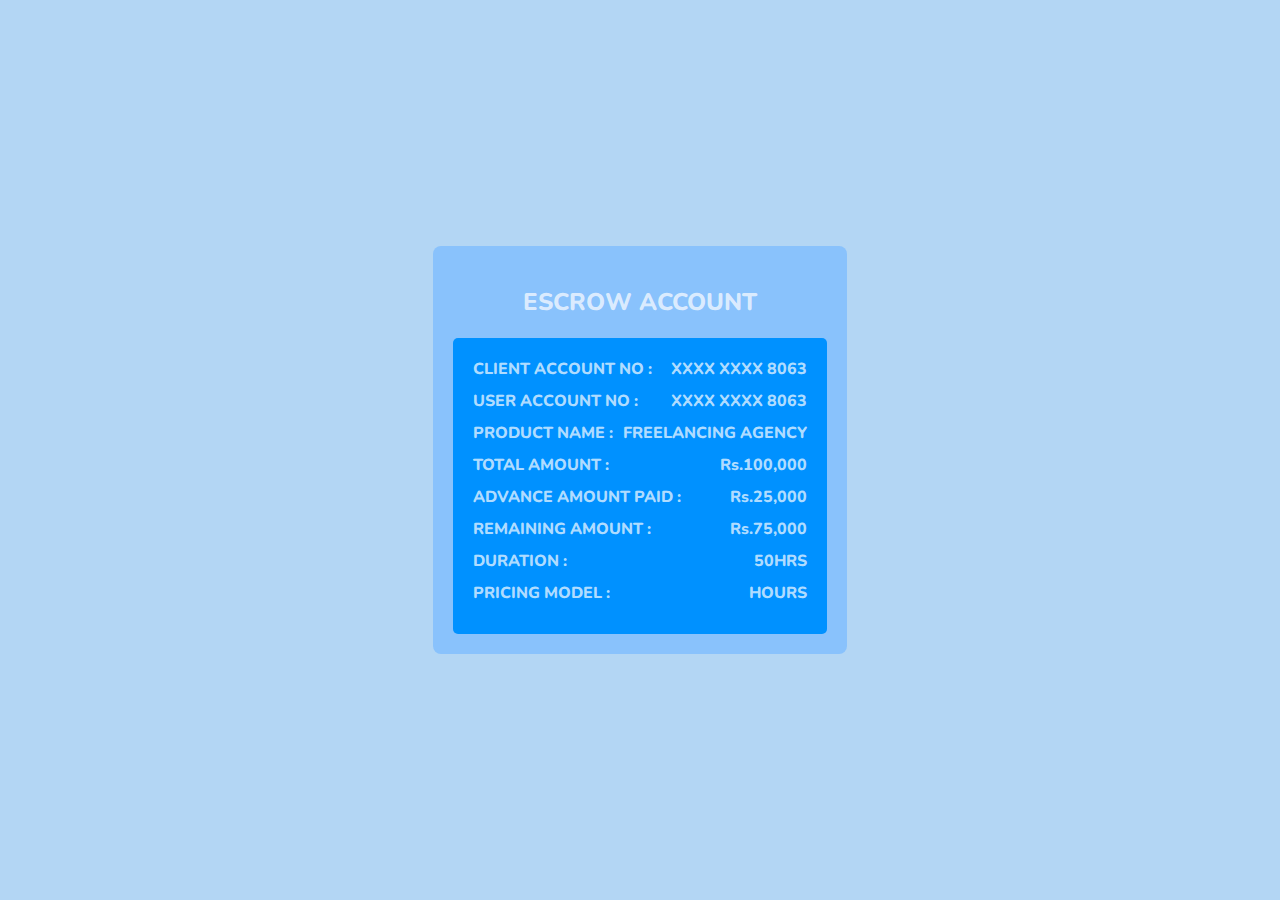
<file: escrowac.html>
<!DOCTYPE html>
<html lang="en">
<head>
    <meta charset="UTF-8">
    <meta name="viewport" content="width=device-width, initial-scale=1.0">
    <title>Escrow Account</title>
    <!-- <link rel="stylesheet" href="escrow.css"> -->
    <link rel="preconnect" href="https://fonts.googleapis.com">
    <link rel="preconnect" href="https://fonts.gstatic.com" crossorigin>
    <link href="https://fonts.googleapis.com/css2?family=Nunito:ital,wght@0,200..1000;1,200..1000&display=swap" rel="stylesheet">
    <!-- <link rel="stylesheet" href="mavoncss.css"> -->
    <link rel="stylesheet" href="https://cdnjs.cloudflare.com/ajax/libs/font-awesome/6.6.0/css/all.min.css" integrity="sha512-Kc323vGBEqzTmouAECnVceyQqyqdsSiqLQISBL29aUW4U/M7pSPA/gEUZQqv1cwx4OnYxTxve5UMg5GT6L4JJg==" crossorigin="anonymous" referrerpolicy="no-referrer" />

    <style>
        body {
    margin: 0;
    font-family: "Nunito", sans-serif;

    background-color: rgba(140, 193, 239, 0.664);
    color: #ffffff;
    display: flex;
    justify-content: center;
    align-items: center;
    height: 100vh;
}
.account-details {
    background-color: rgb(0, 145, 255);
    padding: 20px;
    border-radius: 5px;
    text-align: left;
}

.account-details p {
    margin: 10px 0;
    font-size: 16px;
    line-height: 1.5;
}
.escrow-account {
    background-color: rgb(137, 194, 252);
    color: #ffffffb5;
    padding: 20px;
    max-width: 400px;
    margin: auto;
    border-radius: 8px;
    text-align: left;
}

.escrow-account h2 {
    text-align: center;
    margin-bottom: 20px;
    font-size: 24px;
    font-weight: 800;
}

.account-details .detail {
    /* background-color: #3a152f; */
    display: flex;
    justify-content: space-between;
    margin-bottom: 10px;
}

.label {
    font-weight: 800;
}

.value {
    margin-left: 10px;
    text-align: right;
    font-weight: 800;
}
    </style>
</head>
<body>
    
        <div class="escrow-account">
            <h2>ESCROW ACCOUNT</h2>
            <div class="account-details">
                <div class="detail"><span class="label">CLIENT ACCOUNT NO :</span> <span class="value">XXXX XXXX 8063</span></div>
                <div class="detail"><span class="label">USER ACCOUNT NO :</span> <span class="value">XXXX XXXX 8063</span></div>
                <div class="detail"><span class="label">PRODUCT NAME :</span> <span class="value">FREELANCING AGENCY</span></div>
                <div class="detail"><span class="label">TOTAL AMOUNT :</span> <span class="value">Rs.100,000</span></div>
                <div class="detail"><span class="label">ADVANCE AMOUNT PAID :</span> <span class="value">Rs.25,000</span></div>
                <div class="detail"><span class="label">REMAINING AMOUNT :</span> <span class="value">Rs.75,000</span></div>
                <div class="detail"><span class="label">DURATION :</span> <span class="value">50HRS</span></div>
                <div class="detail"><span class="label">PRICING MODEL :</span> <span class="value">HOURS</span></div>
            </div>
        </div>
        
    </div>
</body>
</html>
</file>
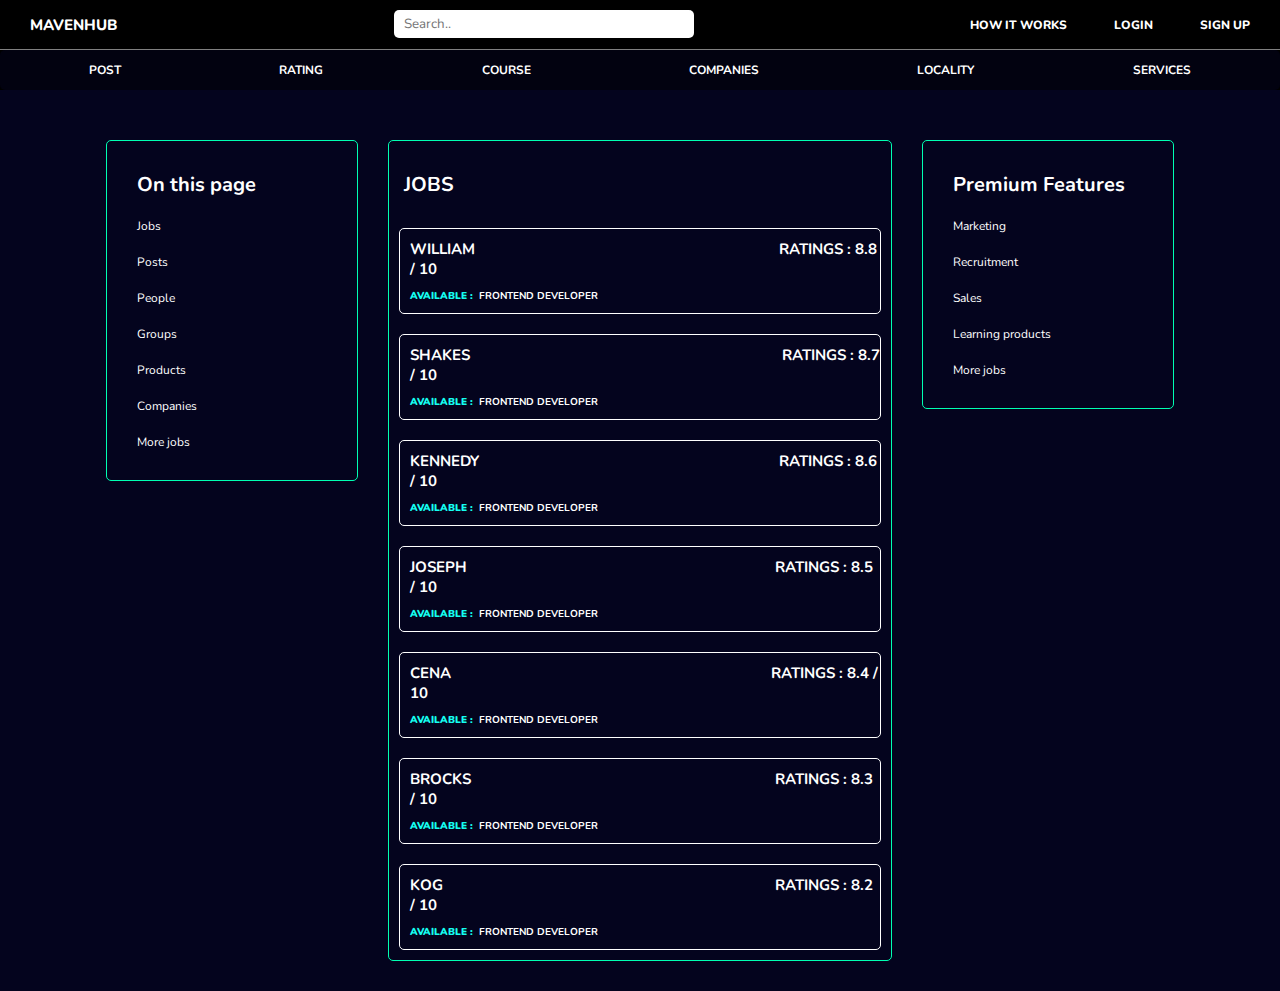
<file: frontendmavon.html>
<!DOCTYPE html>
<html lang="en">
<head>
    <meta charset="UTF-8">
    <meta name="viewport" content="width=device-width, initial-scale=1.0">
    <title>Frontend</title>
    <link rel="preconnect" href="https://fonts.googleapis.com">
    <link rel="preconnect" href="https://fonts.gstatic.com" crossorigin>
    <link href="https://fonts.googleapis.com/css2?family=Nunito:ital,wght@0,200..1000;1,200..1000&display=swap" rel="stylesheet">
    <link rel="stylesheet" href="mavoncss.css">
    <link rel="stylesheet" href="https://cdnjs.cloudflare.com/ajax/libs/font-awesome/6.6.0/css/all.min.css" integrity="sha512-Kc323vGBEqzTmouAECnVceyQqyqdsSiqLQISBL29aUW4U/M7pSPA/gEUZQqv1cwx4OnYxTxve5UMg5GT6L4JJg==" crossorigin="anonymous" referrerpolicy="no-referrer" />

</head>
<body>
     <!-- nav_bar_container start -->
     <div class="nav_bar_container common_container">
        <div class="web_name_container">MAVENHUB</div>
        <div class="search_bar_container">
            <!-- <div class="input_search_container"><input type="text" class="search_bar_home_container" placeholder="Search here..."></div>
            <div class="search_symbol_container"><div class="magnify_class_holder">
                <i class="fa-solid fa-magnifying-glass magnifying_glass"></i>
            </div></div> -->
            <div class="container">
                <input id="searchbar" 
                       onkeyup="search_animal()" 
                       type="text" name="search" 
                       placeholder="Search..">
        
                <ul id='list'>
                    <li class="animals"><a href="./frontendmavon.html" id="classid">Frontend</a></li>
                    <li class="animals"><a href="./frontendmavon.html" id="classid">Backend</a></li>
                    <li class="animals"><a href="./frontendmavon.html" id="classid">FullStack Developer</a></li>
        
                </ul>
            </div>
        
        </div>
        <div class="right_navbar_container">
            <div class="howitworks_container"><a href="" class="how_link">HOW IT WORKS</a></div>
            <div class="login_home_container"><a href="mavonlogin.html" class="how_link">LOGIN</a></div>
            <div class="signup_home_container"><a href="mavonsignup.html" class="how_link">SIGN UP</a></div>
        </div>
    </div>










<div class="top_front_container common_container">
    <div class="posts_container">POST</div>
    <div class="posts_container">RATING</div>
    <div class="posts_container">COURSE</div>
    <div class="posts_container">COMPANIES</div>
    <div class="posts_container">LOCALITY</div>
    <div class="posts_container">SERVICES</div>

</div>


    <div class="whole_front_container common_container">
        <div class="left_front_container">
            <h1 class="onttile_container">On this page</h1>
            <p class="down_onthispage_list">Jobs</p>
            <p class="down_onthispage_list">Posts</p>
            <p class="down_onthispage_list">People</p>
            <p class="down_onthispage_list">Groups</p>
            <p class="down_onthispage_list">Products</p>
            <p class="down_onthispage_list">Companies</p>
            <p class="down_onthispage_list">More jobs</p>
        </div>
        <div class="right_fron_container">
            <h1 class="velai_title_container">JOBS</h1>
            <div class="all_frontend_content_starts">
            <div class="frontend_box_container"><a href="freelanceportfolio.html">
                <div class="job_company_container">WILLIAM <span class="filter_based_on_ratings">RATINGS : 8.8 / 10</span></div>
                <div class="job_title_container"><span> Available : </span> &nbsp; FRONTEND DEVELOPER</div>

            </a>
            </div>

            <!-- <div class="hired_developers_list">
                <div class="dvlpr_name_container">JOHN MILTON <img src="./mdi_tick-decagram.png" alt="" class="ticksymbol"></div>
                <div class="role_frontend_container"><span>Role : </span>&nbsp;FRONTEND</div>
            </div>
            <div class="hired_developers_list">
                <div class="dvlpr_name_container">WORDSWORTH <img src="./mdi_tick-decagram.png" alt="" class="ticksymbol"></div>
                <div class="role_frontend_container"><span>Role : </span>&nbsp;FRONTEND</div>
            </div> -->

            <div class="frontend_box_container"><a href="freelanceportfolio.html">
                <div class="job_company_container">SHAKES &nbsp; <span class="filter_based_on_ratings">RATINGS : 8.7 / 10</span></div>
                <div class="job_title_container"><span> Available : </span> &nbsp; FRONTEND DEVELOPER</div>
            </a>
            </div>

            <div class="frontend_box_container"><a href="freelanceportfolio.html">
                <div class="job_company_container">KENNEDY<span class="filter_based_on_ratings">RATINGS : 8.6 / 10</span></div>
                <div class="job_title_container"><span> Available : </span> &nbsp; FRONTEND DEVELOPER</div></a>
            </div>
            <div class="frontend_box_container"><a href="freelanceportfolio.html">
                <div class="job_company_container">JOSEPH &nbsp;<span class="filter_based_on_ratings">RATINGS : 8.5 / 10</span></div>
                <div class="job_title_container"><span> Available : </span> &nbsp; FRONTEND DEVELOPER</div></a>
            </div>
            <div class="frontend_box_container"><a href="freelanceportfolio.html">
                <div class="job_company_container">CENA &nbsp; &nbsp;<span class="filter_based_on_ratings">&nbsp;RATINGS : 8.4 / 10</span></div>
                <div class="job_title_container"><span> Available : </span> &nbsp; FRONTEND DEVELOPER</div></a>
            </div>
            <div class="frontend_box_container"><a href="freelanceportfolio.html">
                <div class="job_company_container">BROCKS <span class="filter_based_on_ratings">RATINGS : 8.3 / 10</span></div>
                <div class="job_title_container"><span> Available : </span> &nbsp; FRONTEND DEVELOPER</div></a>
            </div>
            <div class="frontend_box_container"><a href="freelanceportfolio.html">
                <div class="job_company_container">KOG &nbsp; &nbsp;<span class="filter_based_on_ratings"> &nbsp; &nbsp;RATINGS : 8.2 / 10</span></div>
                <div class="job_title_container"><span> Available : </span> &nbsp; FRONTEND DEVELOPER</div></a>
            </div>
            </div>

            



        </div>
        <div class="left_front_container ex_container">
            <h1 class="onttile_container">Premium Features</h1>
            <p class="down_onthispage_list">Marketing</p>
            <p class="down_onthispage_list">Recruitment</p>
            <p class="down_onthispage_list">Sales</p>
            <p class="down_onthispage_list">Learning products</p>
            <p class="down_onthispage_list">More jobs</p>
        </div>
    </div>

<script src="mavon.js"></script>
</body>
</html>
</file>
<file: mavoncss.css>
*{
    margin: 0;
    padding: 0;
    box-sizing: border-box;
    font-family: "Nunito", sans-serif;
    /* font-optical-sizing: auto; */
 
}


:root{
    --colo-primary: #db4444;
    --colo-dark-1: #000000;
    --colo-dark-2: #7d8184;
    --colo-white-1: #ffffff;
    --colo-white-2: #f5f5f5;
    --color-container: #e3e6e6;
    --color-violet: #5A268F;

  }
  
  
html{
    font-size: 10px;
    /* 1rem = 10px  */
}
  
a{
    text-decoration: none;
    color: var(--colo-white-1);
}
li{
    list-style-type: none;
}
input{
    border: none;
    outline: none;
}
.common_container{
    max-width:144rem;
    margin: 0 auto;
    padding: 0 1rem;
    /* background-color: var(--colo-white-2); */
    /* background-color: #e3e6e6; */
    /* background-color:var(--color-container); */
}
body{
    background-color: #000000;
}

.main-container{
    /* max-width: 144rem; */
    /* border: 5px solid red; */
    height: 100vh;
    background-image: url(./bgdashboard\(1\).png);
    /* background-image: url(./web.gif); */
    background-position: center center;
    background-size: cover;
}


/* .bgdashboard{
    width: 100%;
    height: 100%;
    object-fit:cover;
    position:absolute;
    top:;
    text-align: center;
    z-index: -2;
} 
/* .main-container{
    width: 100%;
    height: 100vh;
    background-image: url(./bgdashboard\(1\).png);
    background-color: red;
    background-position: center center; 
    background-size: cover;
    background-attachment: fixed;
} */


.nav_bar_container{
    width: 100%;
    height: 5rem;
    display: flex;
    justify-content: space-between;
    align-items: center;
    background-color: transparent;
    /* background-color: var(--colo-dark-1); */
}

.web_name_container{
    font-size: 1.5rem;
    font-weight: 800;
    padding-left: 2rem;
    color: var(--colo-white-1);
}
.search_bar_container{
    /* display: flex; */
    width: 30rem;
    /* border: 0.1rem solid grey; */
    border-radius: 0.5rem;
    background-color: transparent;
    /* margin: 2rem 0; */
    /* border: 2px solid red; */

    

}
/* .input_search_container{

} */
/* .search_bar_home_container{
    padding: 0.5rem;
    border: none;
    outline: none;
    width: 25rem;
    border-top-left-radius: 0.5rem;
    border-bottom-left-radius: 0.5rem;


}
.search_symbol_container{
    display: flex;
    align-items: center;
    border: 2px solid;
    justify-content: center;
    border-left: 0.2rem solid gray;
    background-color: var(--colo-white-1);
} */
/* .magnify_class_holder{
    border: 2px solid;
    margin-left: 1.5rem; 
} */
/* .magnifying_glass{
    font-size: 1.5rem;
} */


/* searchbar start  */


.container {
    /* display: flex; */
    /* flex-direction: column; */
    /* align-items: center; */
    /* margin: 20px; */
    /* background-color: black; */
    /* border: 2px solid blue; */
    height: 3rem;
    /* width: 100%; */
    /* border: 0.1rem solid grey; */
    border-radius: 0.5rem;

}

#searchbar {
    /* margin-top: 0.5rem; */
    padding:5px 0 5px 10px;
    border-radius: 5px;
    width: 100%;
    box-sizing: border-box;
    background-color: white;
    /* border: 2px solid red; */
    color: black;
    /* height: 4rem; */

}

#list {
    list-style: none;
    padding: 0;
    margin-top: 2rem;
    display: none;
    /* border: 2px solid red; */
    /* background-color: rgb(124, 122, 122); */
    position: absolute;
    width: 30rem;

}


.animals {
    font-size: 1.2em;
    padding: 10px;
    /* color: ; */

    border: 0.1rem solid #ccc;
    border-radius: 0.5rem;
    animation: fadeIn 0.5s ease-in-out;
    /* background-color: black; */
    background-color: rgb(4, 4, 30);
    /* color: white; */
    margin: 1rem 0;
}
.animals > a{
    /* color: rgb(0, 0, 0); */
    /* font-weight: bold; */
    color: white;
    font-weight: bold;
    /* border: 2px solid red; */
    /* width: 100%; */
    padding: 1rem 8.5rem 1rem 1rem;
}

.animals:last-child {
    /* border-bottom: none; */
}
.animals:hover{
    box-shadow: 0px 0px 15px 0px #5A268F;
}

@keyframes fadeIn {
    from {
        opacity: 0;
        transform: translateY(-10px);
    }

    to {
        opacity: 1;
        transform: translateY(0);
    }
}















.right_navbar_container{
    display: flex;
    justify-content: space-between;
    width: 30rem;
    padding-right: 2rem;

}
.howitworks_container{
    font-size: 1.2rem;
    font-weight: 800;
    
}
.login_home_container{
    font-size: 1.2rem;
    font-weight: 800;
}
.signup_home_container{
    font-size: 1.2rem;
    font-weight: 800;
}
.how_link:hover{
    color: #00FFB2;
}

.new_to_letstaken_on_container{
    width: 100%;
    height: 35rem;
    /* border: 2px solid white; */
    color: var(--colo-white-1);
    display: grid;
    justify-content: center;
    align-content: space-around;

}
.new_container_holder{
    /* border: 2px solid white; */
    display: flex;
    justify-content: center;
}

.new_container{
    border: 0.1rem solid gray;
    width: fit-content;
    display: flex;
    align-items: center;
    justify-content: center;
    border-radius: 0.5rem;
    padding: 0.5rem 2rem;
}
.new_small_box_container{
    font-size: 1rem;
    font-weight: 800;
    background-color: var(--color-violet);
    padding: 0.3rem 0.5rem;
    border-radius: 0.5rem;

}
.wejustexplore_container{
    padding-left: 1rem;
    color: var(--color-violet);
    font-size: 1.2rem;
}
.raise_container{
    /* border: 2px solid white; */
    text-align: center;
    font-size: 3.5rem;
    font-weight: 700;
}
.outplatform_container{
    /* border: 2px solid white; */
    text-align: center;
    font-size: 1.5rem;
    font-weight: bold;

}
.letstakenon_container_holder{
    /* border:  solid white; */
    text-align: center;
    display: flex;
    justify-content: center;
    border-radius: 0.5rem;
}
.letstakenon_container{
    width: fit-content;
    border: 0.1rem solid gray;
    padding: 0.5rem 0.8rem;
    font-size: 1.2rem;
    font-weight: bold;
    background-color: var(--color-violet) !important;

    border-radius: 0.5rem;
}
.letstakenon_container:hover{
    box-shadow: 0px 0px 25px 0px #5A268F;

}
.dash_let_change_color{
    background-color:#5A268F;
}
.siteoverview_container{
    margin-top: 20rem;
    height: 95vh; 
}
.site_over_img_holder{
    width: 100%;
    height: 100%;
    object-fit: contain;
}

.siteoverview_container{
    background-color: var(--colo-dark-1);
}



.client_to_developer_container{
    /* border: 2px solid white; */
    height: 6rem;
    display: flex;
    justify-content: center;
    margin-top: 15rem;
}
.client_container{
    border: 0.1rem solid white; 
    width: fit-content;
    height: fit-content;
    font-size: 1.5rem;
    font-weight: 800;
    margin: 1rem ;
    padding: 0.7rem;
    border-radius: 0.5rem;
    background-color:#5A268F;
}
.client_container:hover{
    box-shadow: 0px 0px 25px 0px #5A268F;
}
.developer_container{
    border: 0.1rem solid white;
    width: fit-content;
    height: fit-content;
    font-size: 1.5rem;
    font-weight: 800;
    margin: 1rem  0 0 10rem;
    padding: 0.7rem;
    border-radius: 0.5rem;
    background-color:#5A268F;

}
.developer_container:hover{
    box-shadow: 0px 0px 25px 0px #5A268F;
}

#chat_bot_input_to_chatbox_container{
    border: 0.1rem solid gray;
    height: 65rem;
    width: 35rem;
    position: absolute;
    top: 5rem;
    right: 0.1rem;
    background-color: black;
    display: none;  
}
/* #empty_chat_bot{
    padding: 1rem 2rem;
    border: 2px solid red;
} */
.chat_title_bot_container{
    color: white;
    font-size: 1.5rem;
    font-weight: bold;
    padding: 1rem;
    display: flex;
    justify-content: space-between;
    border-bottom: 0.1rem solid white;
    background-color: #5A268F;

}
#cancel_chatbot{
    color: white;
    padding-right: 1rem;
}
#cancel_chatbot:hover{
    cursor: pointer;
}
#chat-box{
    /* border: 0.1rem solid blue; */
    height: 85%;
    color: white;
    font-size: 1.2rem;
    overflow-y: scroll;
}
::-webkit-scrollbar{
 display: none;   
}
.in_to_btn_chatbot_container{
    display: flex; 
    justify-content: spac; 
    padding: 0.5rem;
    height:4rem;
    width: 100%;
}
#user-input{
    /* height: 100% */
    width: 90%;
    height: 4rem;
    background-color: transparent;
    border: 0.1rem solid grey;
    color: white;
    border-radius: 0.5rem;
    padding-left: 1rem;
}
#send-btn{
    color: white;
    background-color: #5A268F;
    padding: 1rem 3rem;
    margin-left: 1rem;
    height: 4rem;
    border-radius: 0.5rem;
    border: none;
}
#send-btn:hover{
    cursor: pointer;
}
.message {
    margin: 5px 0;
    padding-top: 10px;
    border-radius: 8px;
    max-width: 80%;
    color: #e0e0e0;
    display: flex;
}

.user-message {
    background-color: #333;
    align-self: flex-end;
    text-align: right;
    margin-left: auto;
    border: 0.1rem solid #00A3FF;
    padding: 1rem 0 0 0;
    margin: 2rem 0 2rem 5rem;
}

.bot-message {
    background-color: #444;
    border: 0.1rem solid #00A3FF;
    padding: 1rem 0 ;
    margin: 1rem 0 1rem 1rem;


}

.message-symbol {
    font-size: 24px;
    margin-right: 10px;
    /* border: 0.1rem solid white; */
}

.message-text {
    font-size: 1.2rem;
    /* border: 0.1rem solid white; */

}







#chat_open_container{
    color: white;
    font-weight: bold;
    font-size: 1.5rem;
    position: absolute;
    top: 7rem;
    right: 3rem;
    /* border: 0.1rem solid red; */
    /* padding: 0rem 0.5rem; */
}
.bot_symbol{
    font-size: 3rem;
}
.bot_symbol:hover{
    color: #00FFB2;

}
#chat_open_container:hover{
    cursor: pointer;
}








/* footer */
.foot{
    width: 100%;
    display: grid;
    margin-top: 2rem;
    padding: 2rem;
    color: var(--colo-white-1);
    /* background-color: var(--colo-dark-1); */
    border: 2px solid transparent;
    /* padding-bottom: 5rem; */
  }
  .foot_holder1{
    display: flex;
    justify-content: space-between;
    
  }
  .foot_title{
    font-size: 2rem;
    font-weight: 600;
    padding-bottom: 2rem;
    padding-top: 2rem;
  
  }
  .foot_about{
    width: 20rem;
    font-size: 1.5rem;
  }
  .contain2_title{
    font-size: 1.8rem;
    font-weight: 600;
    padding-top: 2rem;
  }
  .value1_foot{
    font-size: 1.5rem;
    padding-top: 1rem;
  }
  .value2_foot{
    font-size: 1.5rem;
    padding-top: 1rem;
  }
  .value3_foot{
    font-size: 1.5rem;
    padding-top: 1rem;
  }
  .value4_foot{
    font-size: 1.5rem;
    padding-top: 1rem;
  }
  .foot_holder2{
    display: flex;
    justify-content: center;
    font-size: 1.5rem;
    font-weight: 600;
    padding-top: 3rem;
  }

    
  
  








/* post project support start  */

.mainn-container{
    background-image: url(./postbg\(3\).png );
    height: 100vh;
    background-position: center center;
    background-size: cover;
    background-color: black;
}
.nav_bar_container{
    border-bottom: 0.1rem solid gray;
}
.letstakenon_container{
    background-color: transparent;
}
.letstakenon_container_holder{
    scroll-behavior: smooth;
}
.let_change_color{
    background-color: transparent;
}
.contactus_box_container{
    /* border: 2px solid white; */
    height: 12rem;
    display: flex;
    justify-content: center;
    align-content: center;
    margin-top: 5rem;
}
.contactus_holder{
    /* border: 0.1rem solid gray; */
    border-radius: 0.5rem;
    height: 100%;
    width: 80%;
    padding: 2rem 0;
    display: flex;
    justify-content: space-around;

}
.email_contact_container{
    width: 20rem;
    border: 0.1rem solid gray;
    border-radius: 0.5rem;
    box-shadow: 0px 0px 15px 0px #00B9C4;
}
.email_contact_title_container{
    font-size: 1.5rem;
    color: white;
    font-weight: bold;
    padding:1.5rem 0 0 1.5rem;
}
.email_contact_value_container{
    font-size: 1.2rem;
    color: var(--colo-white-1);
    padding: 1.5rem;
    
}
.form_title_container{
    margin: 5rem 0rem;
}
.form_title_holder{
    color: var(--colo-white-1);
    margin: 10rem 0 2rem 10rem;
    font-size: 3rem;


}

.form_to_submit_container{
    /* border: 2px solid white; */
}
.input_form_container{
    margin: 5rem 10rem;
    padding: 1.5rem;
    width: 60rem;
    /* height: 10rem; */
    border: 0.1rem solid grey;
    border-radius: 0.5rem;
}
.input_of_form{
    padding: 0.6rem 1rem;
    background-color: transparent;
    border-bottom: 0.1rem solid gray;
    width: 100%;
    color: white;
}
.input_form_textarea_container{
    margin: 0rem 10rem;
    padding: 1.5rem;
}
.message_title{
    color: gray;
    font-size: 1.4rem;

}
.message_box{
    height:15rem;
    width: 100%;
    margin-top: 1rem;
    background-color: transparent;
    border:0.1rem solid grey ;
    border-radius: 0.5rem;
}
.textarea_holder{
    margin-top: 1rem;
    border:0.1rem solid grey ;
    border-radius: 0.5rem;
}
.message_textarea{
    border:none;
    outline: none;
    background-color: transparent;
    color: white;
    width: 100%;

}
#submit_form_button{
    margin: 2rem 11rem;
    padding: 0.5rem 2rem;
    background-color: #0038FF;
    border: none;
    color: white;
    font-weight: bold;
    border-radius: 0.5rem;
}
#submit_form_button:hover{
    cursor: pointer;
}
.last_navbar_container{
    display: flex;
    justify-content: center;
    margin-top: 5rem;
    border: 0.1rem solid gray;
    padding: 3rem;
    border-top-left-radius: 0.5rem;
    border-top-right-radius: 0.5rem;
    border-bottom: black;
}
.designedby_container{
    font-size: 2rem;
    color: white;
    font-weight: bold;
}


#connect_popup_container_for_postsupport{
    border: 0.1rem solid white;
    /* background-color: #0E9E95; */
    border-radius: 0.5rem;
    padding: 1rem;
    display: none;
    width: fit-content;
    position: absolute;
    top: 8rem;
    right: 3rem;
    animation: slide 2s linear 1;
    animation-fill-mode: forwards;
    /* margin-right: -30rem; */
    animation-play-state: paused;

    /* opacity: 0; */
}
@keyframes slide {
    from{
        margin-right: -30rem;
        /* opacity: 0; */
        
    }
    50%{
        margin-right: 0rem;
        opacity: 1;

    }
    80%{
        opacity: 1;
    }
    to{
        /* margin-right: -30rem; */
        opacity: 0;
    }
}
.pop_up_connect_holder{
    display: flex;
    align-items: center;


}
.pop_title{
    font-size: 1.2rem;
    font-weight: bold;
    color: white;
}
.pop_tick_img >img{
    width: 2.5rem;
    padding-left: 1rem;
}















/* frontend start   */

.nav_bar_container{
    border-bottom: 0.1rem solid grey;
    /* background-color: rgb(7, 7, 51); */
    /* background-color: rgb(10, 10, 42); */
    /* background-color: black; */

}

.whole_front_container{
    /* height: 80rem; */
    /* border: 2px solid white; */
    display: flex;
    /* grid-template-columns: 50% 50%; */
    justify-content: center;
    background-color:rgb(219, 233, 241);
    padding-top: 5rem;
    padding-bottom: 3rem;
    /* background: radial-gradient(circle at 10% 20%, rgb(0, 0, 0) 0%, rgb(64, 64, 64) 90.2%); */
    /* background: rgb(16, 16, 16); */
    /* background: linear-gradient(0deg, rgba(1,1,9,1) 25%, rgba(70,6,73,1) 50%, rgba(11,12,13,1) 75%, rgba(0,2,3,1) 100%); */
    background-color: rgb(4, 4, 30);
}

.top_front_container{
    /* border: 0.1rem solid white; */
    height: 4rem;
    border-radius: 0.5rem;
    display: flex;
    justify-content: space-around;
    align-items: center;
    /* border: 0.1rem solid grey; */
    /* box-shadow: 0px 0px 10px 2.5px rgba(45,255,196,0.56); */
    /* margin-top: 2rem; */
    /* background-color: rgb(16, 16, 16); */
    /* background-color: rgb(10, 10, 42); */
    background-color: rgb(2, 2, 16);


    
}
.posts_container{
    color: white;
    font-size: 1.2rem;
    font-weight: bold;

    padding: 0.5rem;
    border-radius: 0.5rem;
    /* box-shadow: 0px 0px 10px 2.5px rgba(45,255,196,0.56); */

}
.posts_container:hover{
    /* border-bottom: 0.1rem solid white; */
    color: #00FFB2;
    cursor: pointer;
}
.left_front_container{
    width: 20%;
    height: fit-content;
    border: 0.1rem solid #00FFB2;
    /* box-shadow: 0px 0px 5px 0px #00FFB2; */
    color: white;
    padding: 3rem;
    border-radius: 0.5rem;
    /* box-shadow: 0px 0px 10px 0.5px rgba(45,255,196,0.56); */
    /* rgba(45,255,196,0.56) */
}
.down_onthispage_list{
    font-size: 1.2rem;
    padding-top: 2rem;
}
.right_fron_container{
    width: 40%;
    /* height: 100%; */
    border: 0.1rem solid #00FFB2;
    /* box-shadow: 0px 0px 5px 0px #00FFB2; */
    /* color: white; */
    border-radius: 0.5rem;
    /* box-shadow: 0px 0px 42px 0px rgba(45,255,196,0.56); */
    margin-left: 3rem;
    transition: 3s;

}
.velai_title_container{
    margin: 3rem 0 3rem 1.5rem;
    color: white;

}
.all_frontend_content_starts{
    transition: 2s;
}
.frontend_box_container{
    /* height: 4rem; */
    border: 0.1rem solid white;
    margin: 1rem;
    border-radius: 0.5rem;
    margin-top: 2rem;
    position: relative;
    transition: transform 2s ease-in-out;

}

.frontend_box_container:hover{
    animation: transitionss 1s linear ;
    animation-duration: 2s;
    /* transition: 1s linear; */
    animation-fill-mode: forwards;
    cursor: pointer;

}

@keyframes transitionss{
    from{
        transform: translateY(0);
    }
    to{
        transform: translateY(-10px);

    }
}

.job_title_container{
    /* font-size: 1.5rem; */
    font-weight: bold; 
    text-transform: uppercase;
    padding: 1rem;

    display: flex;
    color: white;
}
.job_title_container > span{
    /* color: #00FFB2; */
    /* color: rgb(43, 0, 255); */
    color: #15FFF1;
    font-weight: 900;
}
.job_tick_image{

}

.job_company_container{
    font-size: 1.5rem;
    padding-left: 1rem;
    padding-top: 1rem;
    font-weight: bold;
    color: white;
}
.filter_based_on_ratings{
    padding-left:30rem;
    /* padding-right: rem; */
}
.hired_developers_list{
    border: 0.1rem solid grey;
    border-radius: 0.5rem;
    margin: 2rem 1rem 3rem 5.5rem;
}
.dvlpr_name_container{
    font-size: 1.3rem;
    font-weight: bold;
    padding: 0.5rem 0 0 1rem;
    /* border: 2px solid red; */
    display: flex;
}
.role_frontend_container{
    font-weight: bold;
    padding: 1rem 0 1rem 1rem;

}
.role_frontend_container > span{
    color: #00FFB2;

}
.ticksymbol{
    width: 2rem;
    margin-left: 0.5rem;
    /* border: 2px solid red; */
}

.ex_container{
    margin-left: 3rem;
}





/* newstatus html css start  */

.new_to_letstaken_on_container2{
    /* border: 2px solid red; */
    width: 100%;
    height: 35rem;
    /* border: 2px solid white; */
    color: var(--colo-white-1);
    /* display: grid;
    justify-content: center;
    align-content: space-around; */
    display: flex;
    justify-content: space-around;
    
}


.new_center_container{
    display: flex;
    flex-direction: column;
    padding-top: 4rem;
}

.new_left_container{
    /* border: 2px solid blue; */
    width: 5rem;
    background-color: #0E9E95;
    filter: blur(70px);
}

.letstakenon_container{
    background-color: transparent;

}

.new_container_holder{
    /* border: 2px solid white; */
    margin-top: 2rem;
}
.raise_container{
    /* border: 2px solid white; */
    margin-top: 4rem;
    font-size: 2rem;
    padding: 0 20rem 0 20rem;

}
.outplatform_container{
    /* border: 2px solid white; */
    margin-top: 4rem;


}
.letstakenon_container_holder{
    /* border: 2px solid white; */
    margin-top: 4rem;


}

.new_right_container{
    /* border: 2px solid blue; */
    width: 5rem;
    background-color: #0E9E95;
    filter: blur(70px);


}

/* status_update_container start  */
.ex_title_to_blur_container{
    position: relative;
    height: 70rem;
    width: 100%;
    /* border: 2px solid blue; */
}
.status_update_container{
    height: 100%;
    width: 100%;
    /* border: 2px solid red; */
    /* background-color: #0E9E95; */
    /* filter: blur(500px); */
    /* margin-top: 15rem; */
    position: absolute;
    padding: 3rem;
}
.status_title_container{
    color: white;
    font-size: 1.5rem;
    font-weight: 800;
    display: flex;
    justify-content: space-between;
    /* border: 2px solid red; */
}
#create_new_week_container{
    /* border: 0.1rem solid white; */
    padding:0.5rem 1.5rem;
    border-radius: 0.5rem;
    background-color: #0E9E95;
}

#create_new_week_container:hover{
    cursor: pointer;
}

.week1_container{
    font-size: 1.5rem;
    color: white;
    font-weight: 800;
    margin-top: 2rem;
}

.status_blur_container{
    height: 100%;
    width: 100%;

    /* border: 20px solid violet; */
    background-color: #0E9E95;
    filter: blur(500px);
    z-index: -3;
    /* margin-top: 15rem; */
    position:absolute;
}


#img_to_fullfill_container{
    border:0.1rem solid grey;
    border-radius: 0.5rem;
    height: 85%;
    margin-top: 3rem;
    display: grid;
    grid-template-columns: 65% 35%;
    padding: 1rem;

}


.img_container_status{
    border: 0.1rem solid gray;
    border-radius: 0.5rem;
    height: 48rem;
    margin: 2.25rem;
}
.mainpageforstatusupdate{
    width: 100%;
    height: 100%;
    object-fit: cover;
    border-radius: 0.5rem;
}







.perfom_to_fullfill_container{
    /* border: 2px solid red; */
    display: grid;
    grid-template-rows: 42% 58%;
}

.performance_test_container{
    border: 0.1rem solid gray;
    border-radius: 0.5rem;
    background-color: black;
    margin: 0.75rem;
}
.perform_title_holder{
    font-size: 1.5rem;
    color: white;
    font-weight: 800;
    padding: 1.5rem 0 0 1.5rem;
}

.progressbar_holder{
    /* border: 2px solid red; */
    height: 85%;
    display: flex;
}

#overall_perform_container{
    /* border: 2px solid white; */
}
.op_title_container{
    color: white;
    font-size: 1.2rem;
    font-weight: 800;
    padding: 1rem 0 1rem 1.5rem;
}
#circle_progress_overall_container{
    width: 10rem;
    height: 10rem;
    border-radius: 10rem;
    
    border: 1.5rem solid #808080;
    /* background-color: ; */
    border-top: 1.5rem solid #00B9C4;
    display: flex;
    align-items: center;
    justify-content: center;
    margin:0.5rem 2rem;
    transform: rotate(45deg);
}
.percent{
    font-weight: 800;
    color: white;
    transform: rotate(-45deg);

}


#week1_container{
    /* border: 2px solid white; */
}
#circle_progress_overall_container_week1{
    width: 10rem;
    height: 10rem;
    border-radius: 10rem;
    
    border: 1.5rem solid #808080;
    /* background-color: ; */
    display: flex;
    align-items: center;
    justify-content: center;
    margin:0.5rem 2rem;
    transform: rotate(45deg);
    transition: border 1.5s linear;
}
#circle_progress_overall_container_week1 > div{
    transform: rotate(-45deg);
    font-weight: 800;
    color: white;
}

#week2_container{
    /* border: 2px solid white; */
}

#circle_progress_overall_container_week2{
    width: 10rem;
    height: 10rem;
    border-radius: 10rem;
    
    border: 1.5rem solid #808080;
    /* background-color: ; */
    display: flex;
    align-items: center;
    justify-content: center;
    margin:0.5rem 2rem;
    transform: rotate(45deg);
    border-top: 1.5rem solid #00B9C4;

}



.fullfillment_container{
    border: 0.1rem solid grey;
    margin: 0.75rem;
    background-color: black;
    border-radius: 0.5rem;

}

.fullfill_title_holder{
    font-size: 1.5rem;
    color: white;
    font-weight: 800;
    padding: 1rem 0 0.5rem 1.5rem;
}
#navbar_fullfill_container11{
    border: 0.1rem solid grey;
    border-radius: 0.5rem;
    height: 5rem;
    margin: 0.5rem 2rem; 
    display: flex;
    justify-content: space-between;   
    align-items: center;
    padding: 0 1.5rem;
}
.content_fullfill_container{
    font-size: 1.2rem;
    color: white;
    font-weight: 800;
}

#tick_img_holder{
    height: 2.5rem;
    display: none;
}
#tick_img_holder > img{
    width: 100%;
    height: 100%;
    object-fit: cover;
}
#navbar_fullfill_container11:hover{
    cursor: pointer;
}

/* nav fullfill 2 & 3 */
#navbar_fullfill_container2{
    border: 0.1rem solid grey;
    border-radius: 0.5rem;
    height: 5rem;
    margin: 0.5rem 2rem; 
    display: flex;
    justify-content: space-between;   
    align-items: center;
    padding: 0 1.5rem;
}
#tick_img_holder2{
    height: 2.5rem;
    display: none;

}
#tick_img_holder2 > img{
    width: 100%;
    height: 100%;
    object-fit: cover;
}
#navbar_fullfill_container2:hover{
    cursor: pointer;
}

#navbar_fullfill_container3{
    border: 0.1rem solid grey;
    border-radius: 0.5rem;
    height: 5rem;
    margin: 0.5rem 2rem; 
    display: flex;
    justify-content: space-between;   
    align-items: center;
    padding: 0 1.5rem;
}
#tick_img_holder3{
    height: 2.5rem;
    display: none;

}
#tick_img_holder3 > img{
    width: 100%;
    height: 100%;
    object-fit: cover;
}
#navbar_fullfill_container3:hover{
    cursor: pointer;
}
#navbar_fullfill_container4{
    border: 0.1rem solid grey;
    border-radius: 0.5rem;
    height: 5rem;
    margin: 0.5rem 2rem; 
    display: flex;
    justify-content: space-between;   
    align-items: center;
    padding: 0 1.5rem;
}
#tick_img_holder4{
    height: 2.5rem;
    display: none;

}
#tick_img_holder4 > img{
    width: 100%;
    height: 100%;
    object-fit: cover;
}
#navbar_fullfill_container4:hover{
    cursor: pointer;
}

/* second status update start container  */

#status_update_holderre2{
    display: none;
}

#img_to_fullfill_container2{
    border:0.1rem solid grey;
    border-radius: 0.5rem;
    height: 85%;
    margin-top: 3rem;
    display: grid;
    grid-template-columns: 65% 35%;
    padding: 1rem;

}


.status_update_container2{
    height: 100%;
    width: 100%;
    /* border: 2px solid red; */
    /* background-color: #0E9E95; */
    /* filter: blur(500px); */
    /* margin-top: 15rem; */
    position: absolute;
    padding: 3rem;
}

/* #circle_progress_overall_container_week12 start  */
#circle_progress_overall_container_week12{
    width: 10rem;
    height: 10rem;
    border-radius: 10rem;
    
    border: 1.5rem solid #808080;
    /* background-color: ; */
    display: flex;
    align-items: center;
    justify-content: center;
    margin:0.5rem 2rem;
    transform: rotate(45deg);
    transition: border 1.5s linear;
}
#circle_progress_overall_container_week12 > div{
    transform: rotate(-45deg);
    font-weight: 800;
    color: white;
}

#perecnt12{
    font-weight: 800;
    color: white;
    transform: rotate(-45deg);
}
#percent13{
    font-weight: 800;
    color: white;
    transform: rotate(-45deg);
    /* border: 3px solid red; */
}

#circle_progress_overall_container13{
    width: 10rem;
    height: 10rem;
    border-radius: 10rem;
    
    border: 1.5rem solid #808080;
    /* background-color: ; */
    border-top: 1.5rem solid #00B9C4;
    display: flex;
    align-items: center;
    justify-content: center;
    margin:0.5rem 2rem;
    transform: rotate(45deg);
    transition: border 1.5s linear;

}


#navbar_fullfill_container21{
    border: 0.1rem solid grey;
    border-radius: 0.5rem;
    height: 5rem;
    margin: 0.5rem 2rem; 
    display: flex;
    justify-content: space-between;   
    align-items: center;
    padding: 0 1.5rem;
}
.content_fullfill_container{
    font-size: 1.2rem;
    color: white;
    font-weight: 800;
}


#tick_img_holder21{
    height: 2.5rem;
    display: none;
}
#tick_img_holder21 > img{
    width: 100%;
    height: 100%;
    object-fit: cover;
}
#navbar_fullfill_container21:hover{
    cursor: pointer;
}

/* nav fullfill 2 & 3 */
#navbar_fullfill_container22{
    border: 0.1rem solid grey;
    border-radius: 0.5rem;
    height: 5rem;
    margin: 0.5rem 2rem; 
    display: flex;
    justify-content: space-between;   
    align-items: center;
    padding: 0 1.5rem;
}
#tick_img_holder22{
    height: 2.5rem;
    display: none;

}
#tick_img_holder22 > img{
    width: 100%;
    height: 100%;
    object-fit: cover;
}
#navbar_fullfill_container22:hover{
    cursor: pointer;
}

#navbar_fullfill_container23{
    border: 0.1rem solid grey;
    border-radius: 0.5rem;
    height: 5rem;
    margin: 0.5rem 2rem; 
    display: flex;
    justify-content: space-between;   
    align-items: center;
    padding: 0 1.5rem;
}
#tick_img_holder23{
    height: 2.5rem;
    display: none;

}
#tick_img_holder23 > img{
    width: 100%;
    height: 100%;
    object-fit: cover;
}
#navbar_fullfill_container23:hover{
    cursor: pointer;
}
#navbar_fullfill_container24{
    border: 0.1rem solid grey;
    border-radius: 0.5rem;
    height: 5rem;
    margin: 0.5rem 2rem; 
    display: flex;
    justify-content: space-between;   
    align-items: center;
    padding: 0 1.5rem;
}
#tick_img_holder24{
    height: 2.5rem;
    display: none;

}
#tick_img_holder24 > img{
    width: 100%;
    height: 100%;
    object-fit: cover;
}
#navbar_fullfill_container24:hover{
    cursor: pointer;
}



.img_container_status21{
    border: 0.1rem solid gray;
    height: 48rem;
    margin: 2rem 1rem 0rem 1rem;
    background-image: url(./uploadbackgroundstatusupdate\(1\).png);
    background-position: center center;
    background-size: contain;
    border-radius: 0.5rem;
}
#img_upload_container{
    display: none;
}
.label_for_file_upload{
    height: 5rem;
    /* border: 2px solid red; */
    padding:0.5rem 1.5rem;
    border-radius: 0.5rem;
    background-color: #0E9E95;
}
.label_for_file_upload > span{
    padding-right: 1rem;
    font-size: 1.2rem;
}
.label_for_file_upload:hover{
    cursor: pointer;
}
#certificate_preview{
    height: 100%;
    /* border: 2px solid blue; */
}

#preview{
    width: 100%;
    height: 100%;
    object-fit: cover;
    /* color: white; */
    /* background-image: url(./signupimg.png);  */
    /* Fallback image */
    background-size: cover;
    background-position: center;
    display: block;
    border-radius: 0.5rem;
    display: none;
}
/* .hide-image {
    display: none;
} */
/* img:empty {
    background-color: transparent;
}
img[onerror] {
    visibility: hidden;
} */

.week_2_with_input_file_container{
    display: flex;
    /* border: 2px solid; */
    justify-content: space-between;
}







/* freelance portfolio page html  */


/* ::-webkit-scrollbar {
    display: none;
} */

.profie_button_to_dialogue_container{
    display: grid;
    margin-top: 2rem;
}
.profile_container_button{
    display: flex;
    align-items: center;
    justify-content: center;
}
.profile_button_holder{
    color: white;
    font-size: 1.5rem;
    font-weight: bold;
    border: 0.1rem solid grey;
    border-radius: 0.5rem;
    padding: 0.5rem 1rem;
}
.profile_bg_blur_container{
    border: 2px solid red;
    padding: 1.5rem;
    filter: blur(70px);
    background-color: #0038FF   ;
    /* width: 30rem; */
    z-index: -1;
}
.dialogue_profile_container{
    display: flex;
    justify-content: center;
    align-items: center;
    font-size: 2rem;
    color: white;
    font-weight: bold;
}

.left_and_right_holder_profile_container{
    /* border: 0.1rem solid grey; */
    display: grid;
    /* justify-content: space-between; */
    grid-template-columns: 50% 50%;
    margin-top: 5rem;
    margin-bottom: 5rem;
    border-radius: 0.5rem;

}
.left_profile_container{
    border: 0.1rem solid grey;
    padding: 2rem;
    margin-right: 3rem;
    /* border-radius: 0.5rem; */
}

.blackmark_and_available_container{
    display: flex;
    justify-content: end;
    align-content: center;
    /* height: 4rem; */

}
.blackmark_holder{
    color: white;
    font-weight: bold;
    font-size: 1.1rem;
    padding: 1rem;

}
.avaiable_profile_holder{
    color: white;
    font-weight: bold;
    font-size: 1.1rem;
    display: flex;

}
.avai_title_holder{
    padding: 1rem 0.3rem 1rem 1rem;
    /* border: 2px solid red; */
}
.rite_to_wrong_container{
    display: flex;
    position: relative;
}
#rite_img_container{
    /* border: 2px solid red; */
    padding: 0.5rem;
    /* position: absolute; */
}
#rong_img_container{
    /* border: 2px solid red; */
    padding: 0.7rem;
    /* position: absolute; */
    display: none;


}

#wright_image{
    width: 2.5rem;

}
.circle_xmark{
    font-size: 2rem;
    color: #15FFF1;


}


.portfolio_image_containerr{
    display: flex;
    justify-content: center;
    margin: 3.5rem 0;
}
.portfolio_img_holderre{
    width: 10rem;
    height: 10rem;
    /* border: 0.3rem solid #0E9E95; */
    border-radius: 10rem;
    box-shadow: 0px 4px 100px 0px #0E9E95;

}
.port_img_holder{
    width: 100%;
    height: 100%;
    border-radius: 10rem;
    object-fit: cover;
}

.freelance_name_container{
    display: flex;
    justify-content: center;
    margin-top: 2rem;

}
.freela_name_holderr{
    display: flex;
    justify-content: center;
}
.name_freelancer_holder{
    color: white;
    font-weight: bold;
    font-size: 1.5rem;
    padding-right: 1rem;
}
#censure_mechanism{
    display: flex;
    justify-content: center;
    align-items: center;
    color: #FE4C8C;
    display: none;
}

.chat_and_connect_container{
    display: flex;
    justify-content: center;
}
.chat_containerr{
    font-size: 1.5rem;
    font-weight: bold;
    /* border: 0.1rem solid gray; */
    border-radius: 0.5rem;
    padding: 0.5rem 1.5rem;
    margin: 2rem 1rem;
    background-color: #0E9E95;
}
#connect_containerr{
    font-size: 1.5rem;
    font-weight: bold;
    /* border: 0.1rem solid gray; */
    border-radius: 0.5rem;
    padding: 0.5rem 1.5rem;
    margin: 2rem 1rem;
    background-color: #0E9E95;
    color: white;
}
#connect_containerr:hover{
    cursor: pointer;
}

.socio_media_container{
    display: flex;
    justify-content: center;
    margin: 0.5rem 0;
}
.linked_in_container{
    color: white;
    margin: 0rem 1rem;
    padding: 1rem;
}
.linko_symbol{
    font-size: 2.5rem;
}
.linko_symbol:hover{
    cursor: pointer;
    color: #0E9E95;
}

.github_container{
    color: white;
    padding: 1rem;
    margin: 0rem 1rem;


}
.githo_symbol{
    font-size: 2.5rem;
}
.githo_symbol:hover{
    cursor: pointer;
    color: #0E9E95;
}

.mail_container{
    color: white;
    padding: 1rem;
    margin: 0rem 1rem;

}
.mailo_symbol{
    font-size: 2.5rem;
}
.mailo_symbol:hover{
    cursor: pointer;
    color: #0E9E95;
}

.whatsapp_container{
    color: white;
    padding: 1rem;
    margin: 0rem 1rem;

}
.whatso_symbol{
    font-size: 3rem;
}
.whatso_symbol:hover{
    cursor: pointer;
    color: #0E9E95;
}

.unavai_and_censure_container{
    display: flex;
    justify-content: center;
    color: white;
}
#unava_container{
    font-size: 1.5rem;
    font-weight: bold;
    /* border: 0.1rem solid gray; */
    border-radius: 0.5rem;
    padding: 0.5rem 1.5rem;
    margin: 0.9rem 2rem 2rem 2rem;
    background-color: #0E9E95;
}
#unava_container:hover{
    cursor: pointer;
}
#censure_container{
    font-size: 1.5rem;
    font-weight: bold;
    /* border: 0.1rem solid gray; */
    border-radius: 0.5rem;
    padding: 0.5rem 1.5rem;
    margin: 0.9rem 2rem 2rem 2rem;
    background-color: #0E9E95;
}
#censure_container:hover{
    cursor: pointer;
}


















.right_profile_container{
    /* border: 0.1rem solid grey; */
    padding-left: 10rem;

}

.project_to_rank_container{
    display: flex;
    justify-content: space-evenly;
    margin-top: 2rem;
}
.proj_to_rank_holder_border{
    border: 0.1rem solid grey;
    padding: 1.2rem;
    /* border-radius: 0.5rem; */
    /* box-shadow: 0px 0px 5px 0px #00A3FF; */
}
.proj_title_container{
    color: white;
    font-weight: bold;
    font-size: 1.2rem;
}
.proj_color_88{
    color: #00ffee;
}
.count_project_container{
    color: white;
    font-weight: bold;
    font-size: 1rem;
}

.entra_to_tech_known_container{
    border: 0.1rem solid gray;
    margin: 5rem 2rem;
}

.entrancetest_container{
    display: flex;
    justify-content: center;
    /* margin-top: 2rem; */
    /* padding: 2rem; */
}
.entrance_holder_test{
    /* border: 0.1rem solid gray; */
    border-radius: 0.5rem;
    padding: 2rem;
    /* box-shadow: 0px 0px 5px 0px #0E9E95; */

}
.title_to_score_entrance_container{
    display: flex;
    justify-content: space-between;
}
.entra_title_holder{
    color: #00FFB2;
    font-weight: bold;
    font-size: 1.5rem;
}
.entra_score_holder{
    color: white;
    font-weight: bold;
    font-size: 1.5rem;
}
.explain_entrance_container{
    margin-top: 2rem;
    color: white;
    font-size: 1.2rem;
}

.techknow_container{
    display: flex;
    /* justify-content: center; */
    /* margin-top: 2rem; */
    /* padding: 2rem; */
    /* width:; */
}
.tech_know_holder_border{
    /* border: 0.1rem solid gray; */
    border-radius: 0.5rem;
    padding: 2rem;
    /* box-shadow: 0px 0px 5px 0px #0E9E95; */

}
.title_technology_holder{
    color: #00FFB2;
    font-weight: bold;
    font-size: 1.5rem;
}
.language_tech_container{
    display: flex;
    /* justify-content: space-evenly; */
}
.html_container{
    border: 0.1rem solid gray;
    border-radius: 0.5rem;
    padding: 1rem;
    margin: 2rem 2.5rem;
    color: white;
    font-weight: bold;
}



.left_and_right_holder_profile_container2{
    /* border: 0.1rem solid grey; */
    display: grid;
    /* justify-content: space-between; */
    grid-template-columns: 50% 50%;
    margin-top: 8rem;
    margin-bottom: 5rem;
    border-radius: 0.5rem;

}
.left_profile_container2{
    /* border-right: 0.1rem solid grey;  */
    padding-left: 15rem;
}




.right_profile_container2{
    border: 0.1rem solid grey;
    /* border-radius: 0.5rem; */
    padding: 7.5rem 3rem 3rem 3rem;

}








/* for upload input field  */
.posting_project_container{
    width: 100%;
    /* border: 2px solid red; */
    padding-left: -1rem;
}

.img_container_status211{
    border: 0.1rem solid gray;
    height: 50rem;
    margin: 2rem 0rem 3rem 0rem;
    background-image: url(./uploadbackgroundstatusupdate\(1\).png);
    background-position: center center;
    background-size: contain;
    border-radius: 0.5rem;
    background-repeat: no-repeat;
    /* border: 2px solid red; */
}
#img_upload_containerr{
    display: none;
}
.label_for_file_uploadd{
    height: 5rem;
    /* border: 2px solid red; */
    padding:0.5rem 1.5rem;
    border-radius: 0.5rem;
    background-color: #0E9E95;
}
.label_for_file_uploadd > span{
    padding-right: 1rem;
    font-size: 1.2rem;
}
.label_for_file_uploadd:hover{
    cursor: pointer;
}
#certificate_previeww{
    height: 100%;
    /* border: 2px solid blue; */
    /* padding: 1rem; */
    /* width: 133rem; */
}

#previeww{
    width: 100%;
    height: 100%;
    object-fit: contain;
    /* color: white; */
    /* background-image: url(./signupimg.png);  */
    /* Fallback image */
    /* background-size: cover; */
    /* background-position: center; */
    /* display: block; */
    border-radius: 0.5rem;
    display: none;
}
/* .hide-image {
    display: none;
} */
/* img:empty {
    background-color: transparent;
}
img[onerror] {
    visibility: hidden;
} */

.week_2_with_input_file_containerr{
    display: flex;
    /* border: 2px solid; */
    justify-content: space-between;
}

.week2_title_container{
    color: white;
    font-size: 1.5rem;
    font-weight: bold;
}

.img_container_status211_sample{
    border: 0.1rem solid gray;
    height: 53.5rem;
    margin: 2rem 0rem 0rem 0rem;
    /* background-image: url(./uploadbackgroundstatusupdate\(1\).png); */
    background-position: center center;
    background-size: contain;
    border-radius: 0.5rem;
    background-repeat: no-repeat;
    /* border: 2px solid red; */
}
.img_container_status211_sample >img {
    width: 100%;
    height: 100%;
    object-fit: contain;
    border-radius: 0.5rem;
}

#connect_popup_container{
    border: 0.1rem solid white;
    /* background-color: #0E9E95; */
    border-radius: 0.5rem;
    padding: 1rem;
    display: none;
    width: fit-content;
    position: absolute;
    top: 8rem;
    right: 3rem;
    animation: slide 3s linear 1;
    animation-fill-mode: forwards;
    /* margin-right: -30rem; */
    animation-play-state: paused;

    /* opacity: 0; */
}
@keyframes slide {
    from{
        margin-right: -30rem;
        /* opacity: 0; */
        
    }
    50%{
        margin-right: 0rem;
        opacity: 1;

    }
    80%{
        opacity: 1;
    }
    to{
        /* margin-right: -30rem; */
        opacity: 0;
    }
}
.pop_up_connect_holder{
    display: flex;
    align-items: center;


}
.pop_title{
    font-size: 1.2rem;
    font-weight: bold;
    color: white;
}
.pop_tick_img >img{
    width: 2.5rem;
    padding-left: 1rem;
}

/* experience certificate uploader  */

.upload_experience_certificate_container{
    /* border: 0.1rem solid grey; */
    display: grid;
    grid-template-columns: 40% 60%;
    margin: 3rem 0;
}
.left_upload_container_exp{
    /* border: 0.1rem solid red; */
    height: 50rem;
    /* padding: 20rem 0 0 5rem; */
    display: flex;
    align-items: center;
}
.exp_title_to_blur_explain_container{
    /* border: 0.1rem solid grey; */
    height: 20rem;
    padding-top: 5rem;
}
.experience_title_port_container{
    position: relative;
    display: flex;
    /* justify-content: center; */
    align-items: center;
    padding-left: 5rem;
}
.blur_exp_title_container{
    background-color: #FF00A8;
    /* padding: 2rem; */
    height: 2rem;
    /* position: absolute; */
    z-index: -1;
    width: 25rem;
    filter: blur(40px);
}
.exp_title_holder{
    color: white;
    font-weight: bold;
    font-size: 1.5rem;
    position: absolute;
}
.explain_exp_letter_container{
    color: white;
    font-size: 1.2rem;
    padding: 3rem 0 0 6rem;
}








.right_upload_container_exp{
    border: 0.1rem solid gray;
    border-radius: 0.5rem;
    height: 50rem;

}

.exp_upload_title_to_upload_exp_container{
    /* border: 0.1rem solid red; */
    display: flex;
    justify-content: space-between;
    padding: 2rem;
}
.exp_upload_title_container{
    color: white;
    font-size: 1.5rem;
    font-weight: bold;
}
#img_upload_containerr3{
    display: none;
}
.label_for_file_uploadd3{
    height: 5rem;
    /* border: 2px solid red; */
    padding:0.65rem 1.5rem;
    border-radius: 0.5rem;
    background-color: #0E9E95;
}
.label_for_file_uploadd3 > span{
    padding-right: 1rem;
    font-size: 1.2rem;
    color: white;
}
.download_icon_exp{
    color: white;
    font-size: 1.2rem;
}
.label_for_file_uploadd3:hover{
    cursor: pointer;
}

.exp_certificate_preview_to_exp_instruction_container{
    /* border: 0.1rem solid red; */
    display: grid;
    grid-template-columns: 50% 50%;
    /* justify-content: space-between; */
    padding: 2rem;
    height: 88%;
}
#certificate_previeww3{
    height: 40rem;
    border: 0.1rem solid grey;
    background-image: url(uploadbackgroundstatusupdate\(1\).png);
    /* padding: 1rem; */
    /* width: 133rem; */
    border-radius: 0.5rem;
    background-position: center center;
    background-size: cover;
}

#previeww3{
    width: 100%;
    height: 100%;
    object-fit: contain;
    /* color: white; */
    /* background-image: url(./signupimg.png);  */
    /* Fallback image */
    /* background-size: cover; */
    /* background-position: center; */
    /* display: block; */
    border-radius: 0.5rem;
    display: none;
}

.instruction_exp_container{
    /* border: 0.1rem solid grey;    */
    border-radius: 0.5rem;
}
.instruction_title_container{
    color: white;
    font-size: 1.5rem;
    font-weight: bold;
    padding: 1.5rem;
}
.explain_instruct_container{
    color: white;
    padding: 1.5rem;
    font-size: 1.2rem;
    font-weight: 300;
}














/* intern and inplant css code  */

.intern_to_module_creation_container{
    display: flex;
    flex-direction: column;
    justify-content: center;
    align-items: center;
    /* border: 2px solid red; */
    margin-top: 2rem;
}
.intern_title_container{
    color: white;
    border: 0.1rem solid grey;
    width: fit-content;
    padding: 1rem;
    border-radius: 0.5rem;
    /* display: flex; */
    /* align-items: center; */
    /* justify-content: center; */
    margin: 2rem;
}
.creation_title{
    font-size: 1.2rem;
    font-weight: bold;
}
.blur_parent_container{
    position: relative;
    margin: 2rem;
}
.intern_blur_container{
    border: 0.1rem solid red;
    padding: 2rem;
    background-color: #00A3FF;
    filter: blur(80px);
    z-index: -1;
    color: white;
    width: 100%;
    position: absolute;
}
.accelerate_title_container{
    color: white;
    font-size: 2rem;
    font-weight: bold;
    /* margin: 2rem; */
}


.inplant_training_container{
    display: grid;
    grid-template-columns: 40% 60%;
    /* border: 0.1rem solid grey; */
    border-radius: 0.5rem;
    height: 45rem;
    margin: 5rem 0;
}
.left_inplant_container{
    /* border: 0.1rem solid grey; */
    border-radius: 0.5rem;
    padding: 2rem;
    display: flex;
    align-items: center;
    justify-content: center;
}
.title_and_explain_container{
    /* border: 0.1rem solid grey; */
    border-radius: 0.5rem;
    padding: 2rem;
}
.title_implant_parent_holder{
    position: relative;
    display: flex;
    align-items: center;
    justify-content: center;
    padding:2rem;
    width: 30rem;
}
.title_immplant_contain{
    color: white;
    font-weight: bold;
    font-size: 2rem;
    position: absolute;
}
.title_immplant_blur_contain{
    background-color: #0038FF;
    padding: 1rem;
    position: absolute;
    width: 100%;
    z-index: -1;
    filter: blur(40px);
}
.explain_implant_holder{
    color: white;
    font-size: 1.5rem;
    margin: 2.5rem 0 0 5.5rem;

}



















.right_implant_container{
    border: 0.1rem solid grey;
    border-radius: 0.5rem;  
    padding: 1rem;
}
.post_title_holder_implant{
    color: white;
    font-size: 1.5rem;
    font-weight: bold;
    margin: 2rem;
}

.post_to_hired_people_container{
    /* border: 0.1rem solid gray; */
    margin: 2rem 0 0 0;
    /* padding: 1rem; */
    border-radius: 0.5rem;
    height: 70%;
    display: flex;
    /* justify-content: space-around;    */
}
.post_left_container{
    /* border: 0.1rem solid gray; */
    border-radius: 0.5rem;
    height: 100%;
    width: 50%;
    
}
.inplant_post_img{
    width: 100%;
    height: 100%;
    object-fit: contain;
}

.hired_right_container{
    /* border: 0.1rem solid grey; */
    border-radius: 0.5rem;
    width: 50%;
    height: 80%;
}

/* .hired_people_container{
    border: 0.1rem solid grey;
    border-radius: 0.5rem;
    margin: 1.5rem;
    display: flex;
    justify-content: space-around;
}
.name_to_role_container{
    margin: 1rem;
}
.name_hire_container{
    color: white;
    font-weight: bold;
}
.role_hire_container{
    color: white;
    font-weight: bold;

}
.role_hire_container > span{
    color: #00FFB2;
}
.tick_img_in_hire_container{
    height: 100%;
    border: 2px solid red;
    width: 10%;
} */

.about_inplant_hiring_title{
    color: white;
    font-weight: bold;
    font-size: 1.5rem;
    margin: 2rem;
}
.job_title_inplant{
    color: white;
    font-weight: bold;
    font-size: 1.2rem;
    margin: 2rem;
}
.job_title_inplant > span{
    color: #00A3FF;
}
.job_benefits_inplant{
    font-weight: 400;
}
.job_benefits_inplant > span{
    font-weight:bold;
}


/* inplant container for intern with stiphend */

.inplant_training_container2{
    display: grid;
    grid-template-columns: 60% 40%;
    /* border: 0.1rem solid grey; */
    border-radius: 0.5rem;
    /* height: 45rem; */
    margin: 2rem 0;
}
.right_implant_container2{
    border: 0.1rem solid grey;
    border-radius: 0.5rem;
    height: 45rem;
}

#getinvalue{
    border: 0.1rem solid grey;
    border-radius: 0.3rem;
    outline: none;
    background-color: transparent;
    color: white;
    font-weight: bold;
    font-size: 1.2rem;
}
#getinvalue:focus{
    background-color: transparent;
    border: 0.1rem solid gray;
}

#getinvalue2{
    border: 0.1rem solid grey;  
    border-radius: 0.3rem;
    outline: none;
    background-color: transparent;
    color: white;
    font-weight: bold;
    font-size: 1.2rem;
}
#getinvalue2:focus{
    background-color: transparent;
    border: 0.1rem solid gray;
}
#getinvalue3{
    border: 0.1rem solid grey;
    border-radius: 0.3rem;
    outline: none;
    background-color: transparent;
    color: white;
    font-weight: bold;
    font-size: 1.2rem;
}
#getinvalue3:focus{
    background-color: transparent;
    border: 0.1rem solid gray;
}
#getinvalue4{
    border: 0.1rem solid grey;
    border-radius: 0.3rem;
    outline: none;
    background-color: transparent;
    color: white;
    font-weight: bold;
    font-size: 1.2rem;
}
#getinvalue4:focus{
    background-color: transparent;
    border: 0.1rem solid gray;
}

#textplace{
    border: 0.1rem solid grey;
    border-radius: 0.3rem;
    outline: none;
    background-color: transparent;
    color: white;
    /* font-weight: bold; */
    font-size: 1.2rem;
    padding: 1rem;
    resize: none;
}
#textplace:focus{
    background-color: transparent;
    border: 0.1rem solid gray;
}

/* #inplant_img_upload{
    padding: 0.5rem 1rem;
    margin: 2.5rem 8rem;
    color: white;
    background-color: #0E9E95;
    border-radius: 0.5rem;
    border: none;
    outline: none;
}

#inplant_img_upload:hover{
    cursor: pointer;
} */

.two_button_upload_and_update_container{
    display: flex;
    /* border: 0.1rem solid red; */
    margin: 1.5rem
}
.uppload_holder2{
    margin: 0.5rem;
}

.label_for_file_uploadd2{
    height: 5rem;
    /* border: 2px solid red; */
    padding:0.8rem 1.5rem;
    border-radius: 0.5rem;
    background-color: #0E9E95;
}
.label_for_file_uploadd2 > span{
    padding-right: 1rem;
    font-size: 1.3rem;
    color: white;
    font-weight: bold;

}
.down_icon_inplant{
    color: white;
    font-size: 1.3  rem;
}
.label_for_file_uploadd2:hover{
    cursor: pointer;
}
#certificate_previeww2{
    height: 100%;
    border: 0.1rem solid grey;
    margin: 0rem 1rem;
    border-radius: 0.5rem;
    background-image: url(uploadbackgroundstatusupdate\(1\).png);
    background-position: center center;
    background-size: contain;
    /* width: 133rem; */

}

#previeww2{
    width: 100%;
    height: 100%;
    object-fit: contain;
    /* color: white; */
    /* background-image: url(./signupimg.png);  */
    /* Fallback image */
    /* background-size: cover; */
    /* background-position: center; */
    /* display: block; */
    border-radius: 0.5rem;
    display: none;
}

#img_upload_container2{
    display: none;
}


#update_post_value{
    padding: 0.5rem 1rem;
    margin-left: 18.5rem;
    color: white;
    background-color: #0E9E95;
    border-radius: 0.5rem;
    border: none;
    outline: none;
    font-weight: bold;
}

#update_post_value:hover{
    cursor: pointer;
}








.post_left_container2{
    /* border: 0.1rem solid gray;  */
    border-radius: 0.5rem;
    height: 100%;
    width: 50%;
}
.inplant_post_img2{
    width: 100%;
    height: 100%;
    object-fit: contain;
}
.title_immplant_blur_contain2{
    background-color: #FF00A8;
    padding: 1rem;
    position: absolute;
    width: 100%;
    z-index: -1;
    filter: blur(40px);
}

.explain_implant_holder2{
    color: white;
    font-size: 1.5rem;
    margin: 2.5rem 0 0 5.5rem;
    border: 0.1rem solid red;

}
</file>
